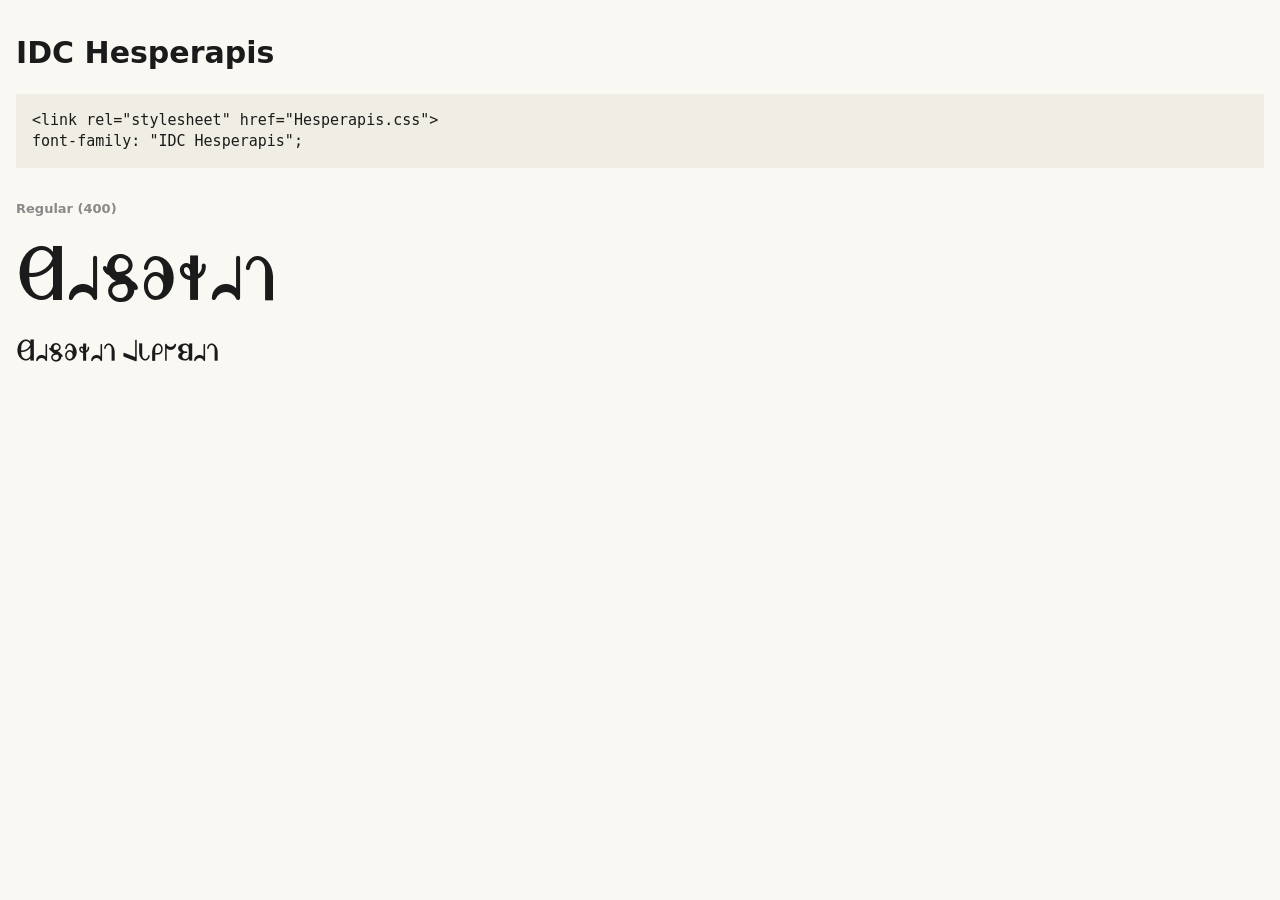
<file: fonts/web/index.html>
<!doctype html>
<html lang="en">
<head>
<meta charset="utf-8">
<meta name="viewport" content="width=device-width, initial-scale=1">
<title>IDC Hesperapis web font</title>
<link rel="stylesheet" href="Hesperapis.css">
<style>
  body { margin: 2rem 1rem; color: #1b1b1b; background: #faf8f3; font: 15px/1.4 system-ui, sans-serif; }
  h1, h2 { font-weight: 600; }
  h2 { margin: 2rem 0 0; font-size: 13px; color: #8a8a8a; font-family: system-ui, sans-serif; }
  section { font-family: "IDC Hesperapis", sans-serif; }
  .display { margin: 0.2em 0; font-size: 72px; line-height: 1.2; }
  .sample { margin: 0; font-size: 28px; }
  pre { background: #f0ede4; padding: 1rem; overflow-x: auto; }
</style>
</head>
<body>
<h1>IDC Hesperapis</h1>
<pre>&lt;link rel="stylesheet" href="Hesperapis.css"&gt;
font-family: "IDC Hesperapis";</pre>
<section style="font-weight: 400">
  <h2>Regular (400)</h2>
  <p class="display" lang="en-Dsrt">𐐔𐐯𐑅𐐨𐑉𐐯𐐻</p>
  <p class="sample" lang="en-Dsrt">𐐔𐐯𐑅𐐨𐑉𐐯𐐻 𐐈𐑊𐑁𐐲𐐺𐐯𐐻</p>
</section>
</body>
</html>
</file>
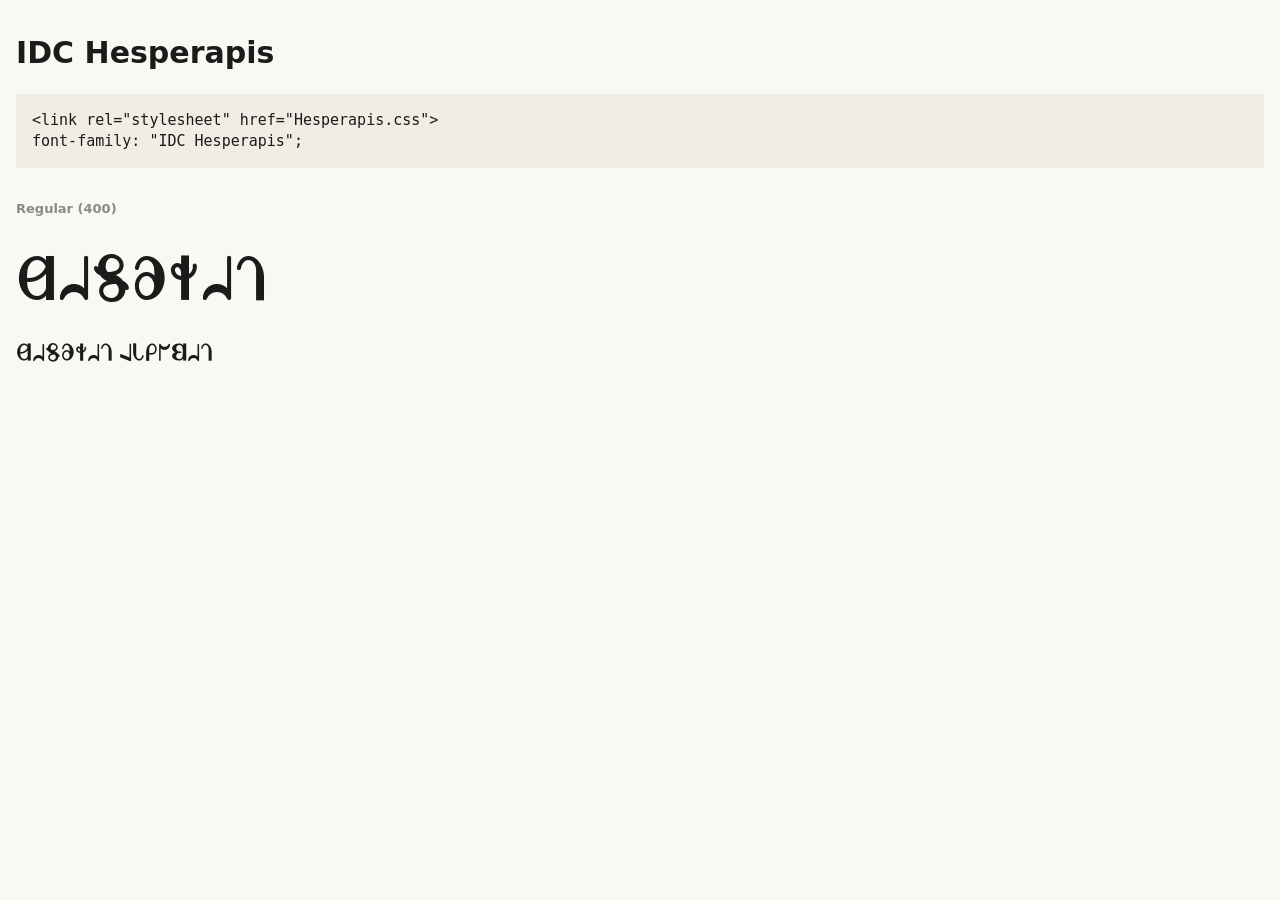
<file: fonts/web/minuscule/index.html>
<!doctype html>
<html lang="en">
<head>
<meta charset="utf-8">
<meta name="viewport" content="width=device-width, initial-scale=1">
<title>IDC Hesperapis web font</title>
<link rel="stylesheet" href="Hesperapis.css">
<style>
  body { margin: 2rem 1rem; color: #1b1b1b; background: #faf8f3; font: 15px/1.4 system-ui, sans-serif; }
  h1, h2 { font-weight: 600; }
  h2 { margin: 2rem 0 0; font-size: 13px; color: #8a8a8a; font-family: system-ui, sans-serif; }
  section { font-family: "IDC Hesperapis", sans-serif; }
  .display { margin: 0.2em 0; font-size: 72px; line-height: 1.2; }
  .sample { margin: 0; font-size: 28px; }
  pre { background: #f0ede4; padding: 1rem; overflow-x: auto; }
</style>
</head>
<body>
<h1>IDC Hesperapis</h1>
<pre>&lt;link rel="stylesheet" href="Hesperapis.css"&gt;
font-family: "IDC Hesperapis";</pre>
<section style="font-weight: 400">
  <h2>Regular (400)</h2>
  <p class="display" lang="en-Dsrt">𐐼𐐯𐑅𐐨𐑉𐐯𐐻</p>
  <p class="sample" lang="en-Dsrt">𐐼𐐯𐑅𐐨𐑉𐐯𐐻 𐐰𐑊𐑁𐐲𐐺𐐯𐐻</p>
</section>
</body>
</html>
</file>
<file: fonts/web/Hesperapis.css>
/* IDC Hesperapis 1.1. ⓒ 2024–2026 N. E. Davis for Illinois Deseret Consortium.  Made available under the SIL Open Font License 1.1.  “IDC Hesperapis” is a reserved font name under this license, but “Hesperapis” is not reserved. */

@font-face {
  font-family: "IDC Hesperapis";
  src: url("Hesperapis-Regular.woff2") format("woff2");
  font-weight: 400;
  font-style: normal;
  font-display: swap;
}
</file>
<file: fonts/web/minuscule/Hesperapis.css>
/* IDC Hesperapis 1.1. ⓒ 2024–2026 N. E. Davis for Illinois Deseret Consortium.  Made available under the SIL Open Font License 1.1.  “IDC Hesperapis” is a reserved font name under this license, but “Hesperapis” is not reserved. */

@font-face {
  font-family: "IDC Hesperapis";
  src: url("Hesperapis-Regular.woff2") format("woff2");
  font-weight: 400;
  font-style: normal;
  font-display: swap;
}
</file>
